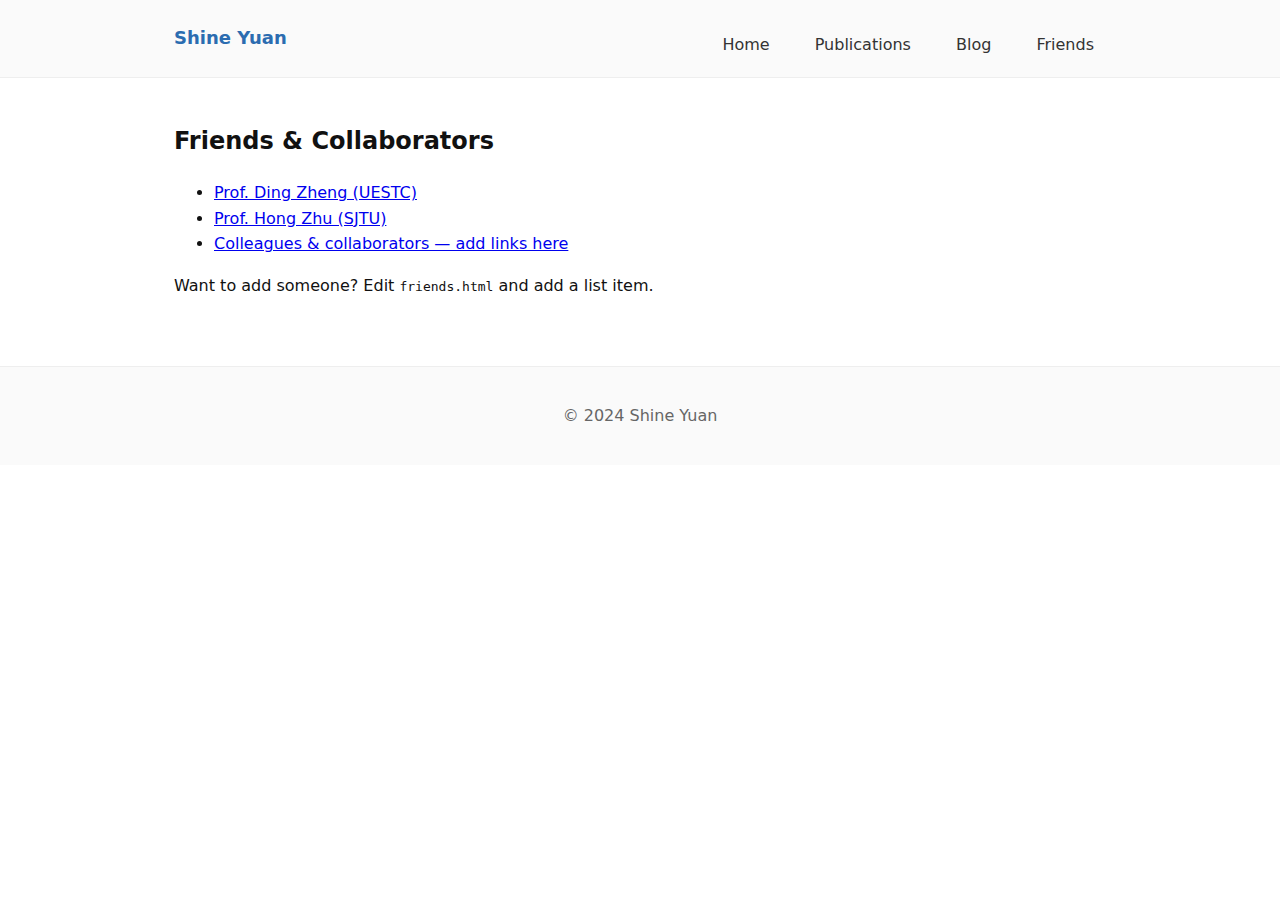
<file: friends.html>
<!doctype html>
<html lang="en">
<head>
  <meta charset="utf-8" />
  <meta name="viewport" content="width=device-width,initial-scale=1" />
  <title>Friends — Shine Yuan</title>
  <link rel="stylesheet" href="assets/style.css">
</head>
<body>
  <header class="site-header">
    <div class="container">
      <h1 class="site-title"><a href="/">Shine Yuan</a></h1>
      <nav class="nav">
        <a href="/">Home</a>
        <a href="/publications.html">Publications</a>
        <a href="/blog.html">Blog</a>
        <a href="/friends.html">Friends</a>
      </nav>
    </div>
  </header>

  <main class="container">
    <h2>Friends & Collaborators</h2>
    <ul>
      <li><a href="#">Prof. Ding Zheng (UESTC)</a></li>
      <li><a href="#">Prof. Hong Zhu (SJTU)</a></li>
      <li><a href="#">Colleagues & collaborators — add links here</a></li>
    </ul>

    <p>Want to add someone? Edit <code>friends.html</code> and add a list item.</p>
  </main>

  <footer class="site-footer">
    <div class="container">© 2024 Shine Yuan</div>
  </footer>
</body>
</html>
</file>
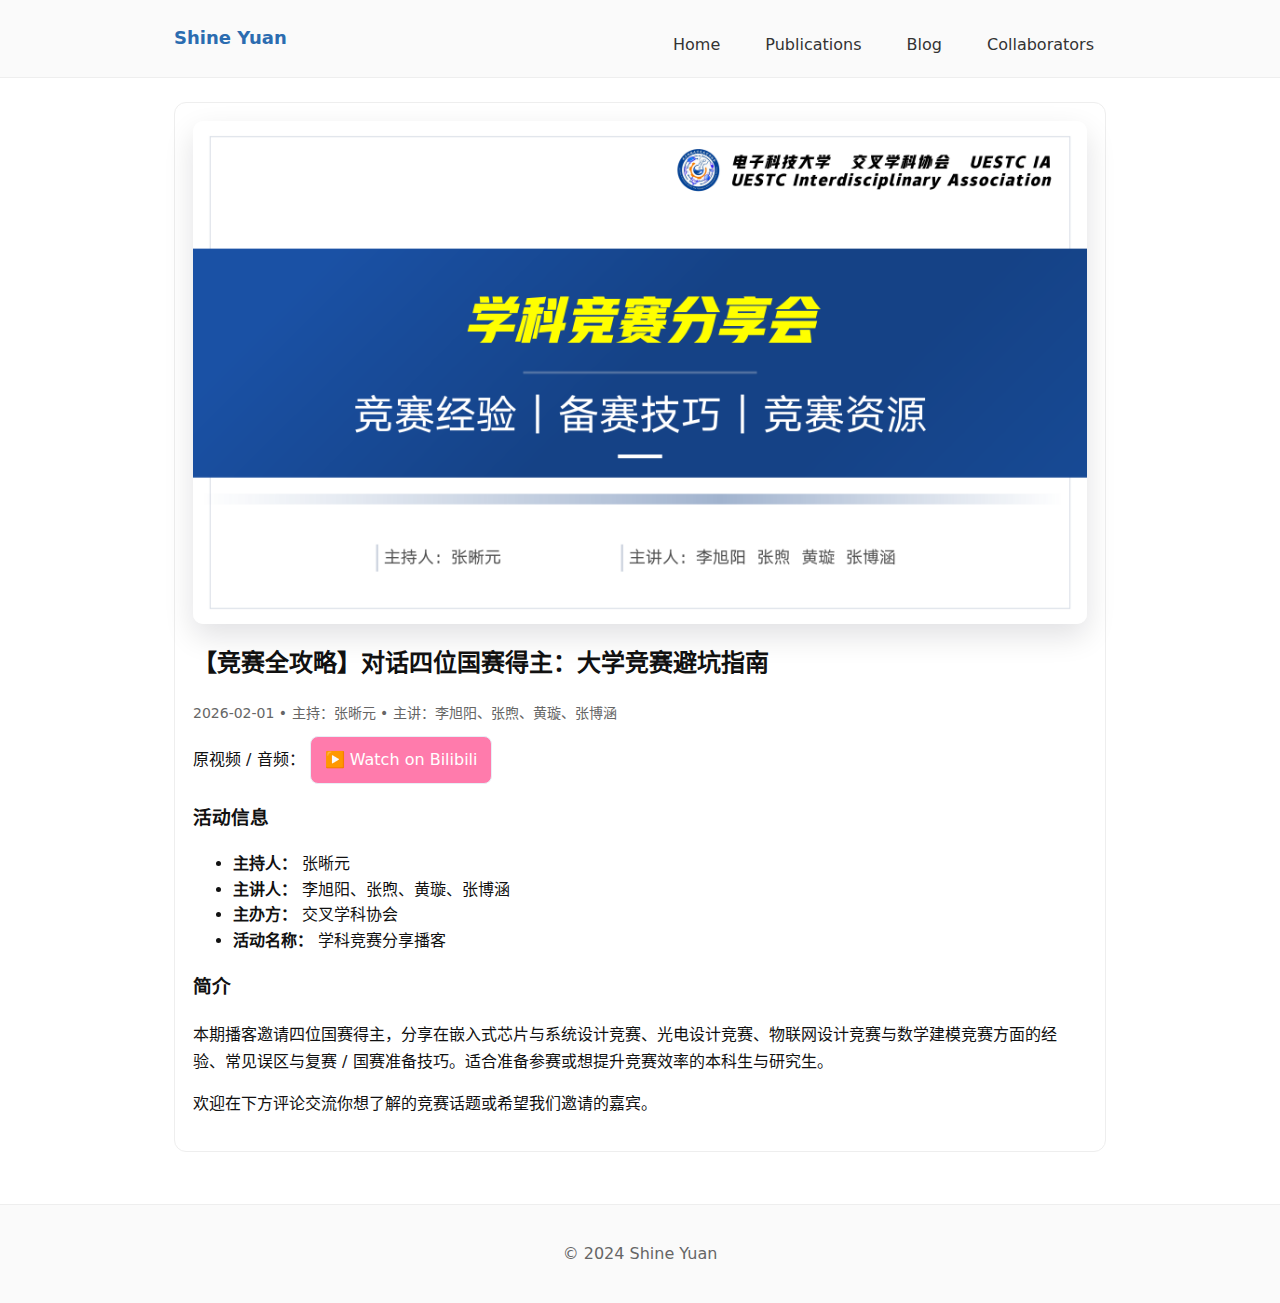
<file: blog/posts/competition-podcast.html>
<!doctype html>
<html lang="zh-CN">
<head>
  <meta charset="utf-8" />
  <meta name="viewport" content="width=device-width,initial-scale=1" />
  <title>【竞赛全攻略】学科竞赛分享播客 — Shine Yuan</title>
  <link rel="stylesheet" href="/assets/style.css">
</head>
<body>
  <header class="site-header">
    <div class="container">
      <h1 class="site-title"><a href="/">Shine Yuan</a></h1>
      <nav class="nav">
        <a href="/">Home</a>
        <a href="/publications.html">Publications</a>
        <a href="/blog.html">Blog</a>
        <a href="/collaborators.html">Collaborators</a>
      </nav>
    </div>
  </header>

  <main class="container">
    <article class="post-article">
      <div class="post-hero">
        <img src="/assets/bp1.png" alt="Podcast preview — 学科竞赛分享播客">
      </div>

      <h2>【竞赛全攻略】对话四位国赛得主：大学竞赛避坑指南</h2>
      <p class="muted post-meta">2026-02-01 • 主持：张晰元 • 主讲：李旭阳、张煦、黄璇、张博涵</p>

      <p class="lead">原视频 / 音频： <a class="btn" href="https://b23.tv/iqFz4Sc" target="_blank" rel="noopener">▶️ Watch on Bilibili</a></p>

      <h3>活动信息</h3>
      <ul class="info-list">
        <li><strong>主持人：</strong> 张晰元</li>
        <li><strong>主讲人：</strong> 李旭阳、张煦、黄璇、张博涵</li>
        <li><strong>主办方：</strong> 交叉学科协会</li>
        <li><strong>活动名称：</strong> 学科竞赛分享播客</li>
      </ul>

      <h3>简介</h3>
      <p class="summary">本期播客邀请四位国赛得主，分享在嵌入式芯片与系统设计竞赛、光电设计竞赛、物联网设计竞赛与数学建模竞赛方面的经验、常见误区与复赛 / 国赛准备技巧。适合准备参赛或想提升竞赛效率的本科生与研究生。</p>

      <p>欢迎在下方评论交流你想了解的竞赛话题或希望我们邀请的嘉宾。</p>
    </article>
  </main>

  <footer class="site-footer">
    <div class="container">© 2024 Shine Yuan</div>
  </footer>
</body>

</html>
</file>
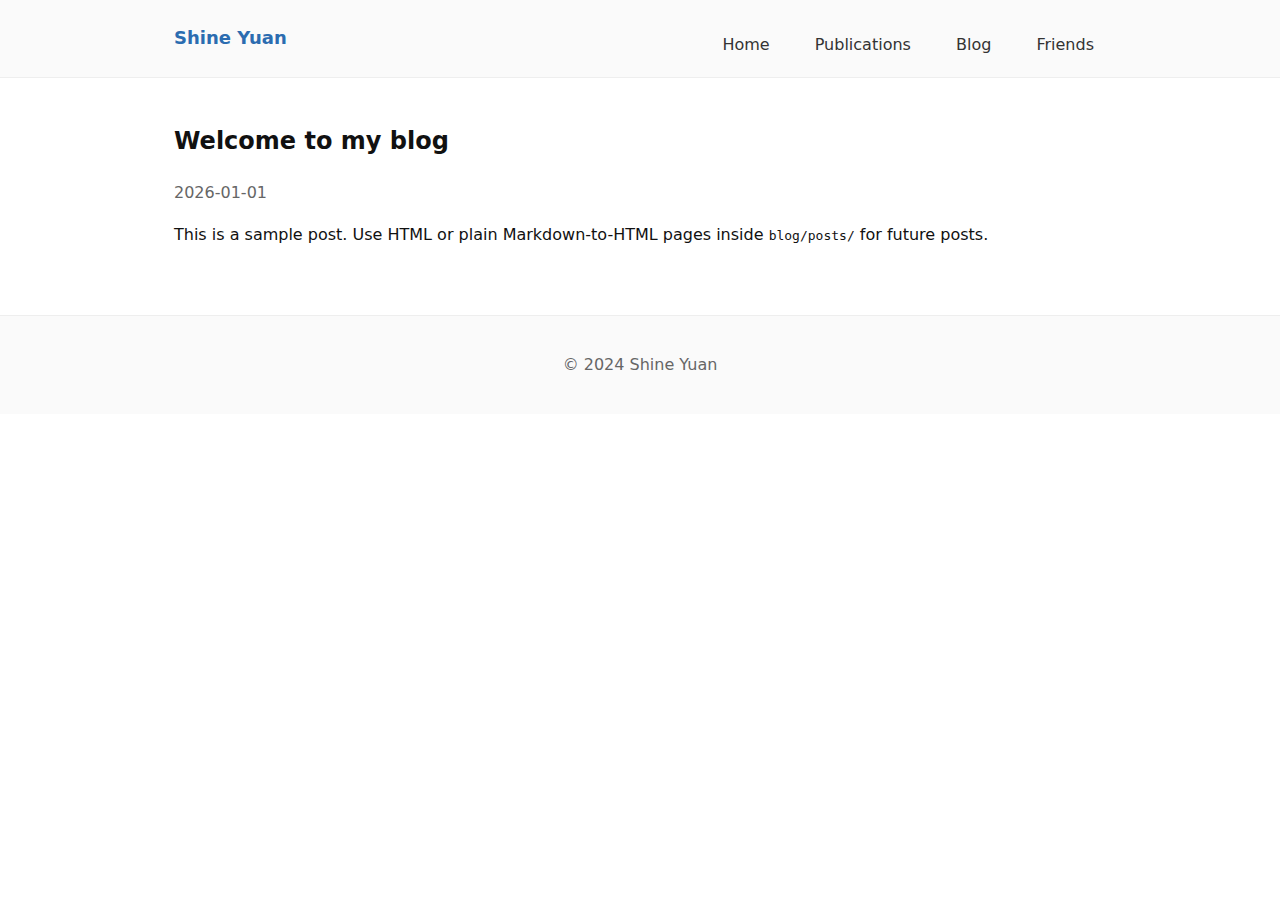
<file: blog/posts/welcome.html>
<!doctype html>
<html lang="en">
<head>
  <meta charset="utf-8" />
  <meta name="viewport" content="width=device-width,initial-scale=1" />
  <title>Welcome — Blog — Shine Yuan</title>
  <link rel="stylesheet" href="/assets/style.css">
</head>
<body>
  <header class="site-header">
    <div class="container">
      <h1 class="site-title"><a href="/">Shine Yuan</a></h1>
      <nav class="nav">
        <a href="/">Home</a>
        <a href="/publications.html">Publications</a>
        <a href="/blog.html">Blog</a>
        <a href="/friends.html">Friends</a>
      </nav>
    </div>
  </header>

  <main class="container">
    <article>
      <h2>Welcome to my blog</h2>
      <p class="muted">2026-01-01</p>
      <p>This is a sample post. Use HTML or plain Markdown-to-HTML pages inside <code>blog/posts/</code> for future posts.</p>
    </article>
  </main>

  <footer class="site-footer">
    <div class="container">© 2024 Shine Yuan</div>
  </footer>
</body>
</html>
</file>
<file: assets/style.css>
/* Simple responsive site styles */
:root{--accent:#2b6cb0;--muted:#666}
*{box-sizing:border-box}
body{font-family:Inter,system-ui,Segoe UI,Roboto,Helvetica,Arial,sans-serif;margin:0;color:#111;line-height:1.6}
.container{max-width:980px;margin:0 auto;padding:24px}
.site-header{background:#fafafa;border-bottom:1px solid #eee}
.site-title{margin:0;display:inline-block;font-size:18px}
.site-title a{text-decoration:none;color:var(--accent)}
.nav{float:right}
.nav a{margin-left:16px;color:#333;text-decoration:none;padding:8px 12px;border-radius:6px;transition:all .2s ease;display:inline-block}
.nav a:hover{background:#eef4ff;color:var(--accent);transform:translateY(-2px);box-shadow:0 4px 12px rgba(43,108,176,0.12)}
.hero{padding:18px 0}
.badge{display:inline-block;padding:8px 12px;background:#fff;color:var(--accent);border:1px solid #e8eef6;border-radius:8px;text-decoration:none;transition:transform .12s ease,box-shadow .12s ease,background .12s ease,color .12s ease}
/* Contact badges: stacked, emoji, subtle hover, custom colors (non-blue backgrounds) */
.contact-badges{margin-top:10px}
.contact-badges .badge{display:block;max-width:420px;padding:10px 14px;margin:8px 0;border-radius:10px;box-shadow:0 1px 0 rgba(16,24,40,0.02)}
.contact-badges .badge:hover{transform:translateY(-3px);box-shadow:0 10px 24px rgba(16,24,40,0.12)}
.contact-badges .badge--email{border-color:#D14836;color:#D14836}
.contact-badges .badge--org{border-color:#F59E0B;color:#F59E0B}
.contact-badges .badge--bili{border-color:#FF7BAC;color:#FF7BAC}
/* Hover: filled with color, white text */
.contact-badges .badge--email:hover{background:#D14836;color:#fff}
.contact-badges .badge--org:hover{background:#F59E0B;color:#fff}
.contact-badges .badge--bili:hover{background:#FF7BAC;color:#fff}
.muted{color:var(--muted)}
/* Small horizontal divider used between sections */
.section-divider{border:0;border-top:1px solid #eee;margin:14px 0}
/* Avatar: larger, maintain 4:3 aspect ratio */
.avatar{width:420px;max-width:60%;aspect-ratio:4/3;height:auto;border-radius:12px;float:left;margin-right:28px;box-shadow:0 10px 28px rgba(16,24,40,0.10);object-fit:cover}
.team-grid{display:flex;gap:18px;flex-wrap:wrap;margin-top:12px}
.team-card{flex:1 1 200px;background:#fff;border:1px solid #eee;padding:12px;border-radius:8px;text-align:center}
.team-card .imgwrap{width:100%;aspect-ratio:4/3;overflow:hidden;border-radius:6px;background:#f7f7f7}

/* Leadership cards: stacked single-column cards */
.leadership-grid{display:flex;flex-direction:column;gap:14px;margin-top:12px}
.lead-card{background:#fff;border:1px solid #eee;padding:16px;border-radius:10px;box-shadow:0 8px 20px rgba(2,6,23,0.06);transition:all .3s ease}
.lead-card:hover{transform:translateY(-6px);box-shadow:0 16px 32px rgba(2,6,23,0.15);border-color:#e3eefc}
.lead-card .lead-card-img{width:100%;aspect-ratio:3/2;object-fit:cover;border-radius:6px;margin-bottom:10px;display:block;background:#f7f7f7}
.lead-card h4{margin:0 0 6px 0}
.lead-card .role{margin:0 0 10px 0;font-weight:700;color:var(--muted)}
.lead-card ul{margin:0;padding-left:18px}
@media (max-width:640px){
  .lead-card{padding:14px}
  .lead-card .lead-card-img{aspect-ratio:4/3}
}
.team-card img{width:100%;height:100%;object-fit:cover;border-radius:6px;display:block}

/* Publications / Projects timeline */
.pub-section{margin-top:12px}
.pub-section .entry{background:#fff;border:1px solid #eee;border-left:4px solid var(--accent);padding:14px;border-radius:8px;margin-bottom:14px}
.pub-section .entry .pub-header h3{margin:0 0 6px 0;font-size:18px}
.pub-section .entry ul{margin-top:8px;margin-bottom:8px}

/* Blog post styles */
.post-article{background:#fff;padding:18px;border-radius:12px;border:1px solid #eee}
.post-hero img{width:100%;height:auto;aspect-ratio:16/9;object-fit:cover;border-radius:10px;box-shadow:0 12px 30px rgba(2,6,23,0.12);display:block;margin-bottom:18px}
.post-meta{font-size:14px;color:var(--muted);margin-bottom:12px}
.post-article .lead{font-size:16px;margin:12px 0}
.btn{display:inline-block;padding:10px 14px;border-radius:8px;text-decoration:none;border:1px solid #e8eef6;color:#fff;background:#ff7bac}
.btn:hover{transform:translateY(-3px);box-shadow:0 10px 24px rgba(16,24,40,0.12)}
.info-list{margin:12px 0 18px 0}
.summary{line-height:1.7}

.site-footer{background:#fafafa;border-top:1px solid #eee;padding:12px;margin-top:28px;text-align:center;color:#666}
/* Interests & Hobbies styling */
.interests-hobbies{display:flex;flex-wrap:wrap;gap:12px;align-items:center;margin:12px 0}
.hobby-item{display:inline-block;padding:8px 12px;border-radius:8px;background:#f0f4ff;color:#2b6cb0;font-weight:500;transition:all .3s ease;cursor:default}
.hobby-item:hover{background:#2b6cb0;color:#fff;transform:scale(1.1);box-shadow:0 4px 12px rgba(43,108,176,0.3)}
@media (max-width:640px){
  .hobby-item{padding:6px 10px;font-size:14px}
}

/* Collaborators grid */
.collab-grid{display:grid;grid-template-columns:1fr;gap:18px;margin-top:12px}
.collab-card{display:flex;gap:18px;align-items:center;background:#fff;border:1px solid #eee;border-left:4px solid var(--accent);padding:14px;border-radius:8px;box-shadow:0 6px 18px rgba(2,6,23,0.04);width:100%}
/* Avatar as circular, fixed square to keep consistent */
.collab-avatar{width:120px;min-width:120px;height:120px;object-fit:cover;border-radius:50%;flex-shrink:0;border:1px solid #eef4ff}
.collab-body{flex:1;min-width:0}
.collab-card h3{margin:0 0 6px 0}
.collab-card .cn{color:var(--muted);font-size:13px;margin-left:6px}
.collab-card p, .collab-card ul{word-wrap:break-word;overflow-wrap:break-word;margin:0}
.small-btn{display:inline-block;padding:8px 12px;border-radius:8px;background:#eef6ff;color:var(--accent);text-decoration:none;border:1px solid #e3eefc}
.small-btn:hover{background:var(--accent);color:#fff;box-shadow:0 8px 18px rgba(59,130,246,0.12)}
@media (max-width:640px){
  .collab-avatar{width:88px;min-width:88px;height:88px}
  .collab-card{padding:12px}
}
/* Minimal contact card (research style) */
.contact-card{max-width:560px;background:#fff;border:1px solid #e6e9ee;border-left:4px solid rgba(34,46,82,0.9);padding:12px 14px;border-radius:8px;margin-top:10px;box-shadow:0 6px 18px rgba(2,6,23,0.04)}
.contact-card-title{font-weight:700;margin-bottom:8px;color:#0f172a}
/* Non-card variant used on the homepage (no border/background) */
.contact-links{max-width:560px;margin-top:10px}
.contact-links-title{font-weight:700;margin-bottom:8px;color:#0f172a"}]}.contact-row{display:flex;gap:12px;align-items:center;padding:8px 0;border-top:1px solid #fbfbfc}
.contact-row:first-of-type{border-top:none}
.contact-badge-link{display:block}
.contact-badge-link img{height:28px;display:block}
@media (max-width:640px){
  .contact-badge-link img{height:24px}
}
@media (max-width:640px){
  .collab-grid{grid-auto-rows:auto}
  .collab-avatar{width:120px;min-width:120px}
}

@media (max-width:640px){
  .nav{float:none;margin-top:10px}
  .nav a{display:inline-block;margin:6px}
  .avatar{float:none;margin:0 auto 18px;display:block;max-width:90%}
  .team-grid{flex-direction:column}
}
@media (max-width:640px){
  .nav{float:none;margin-top:10px}
  .nav a{display:inline-block;margin:6px}
}
</file>
